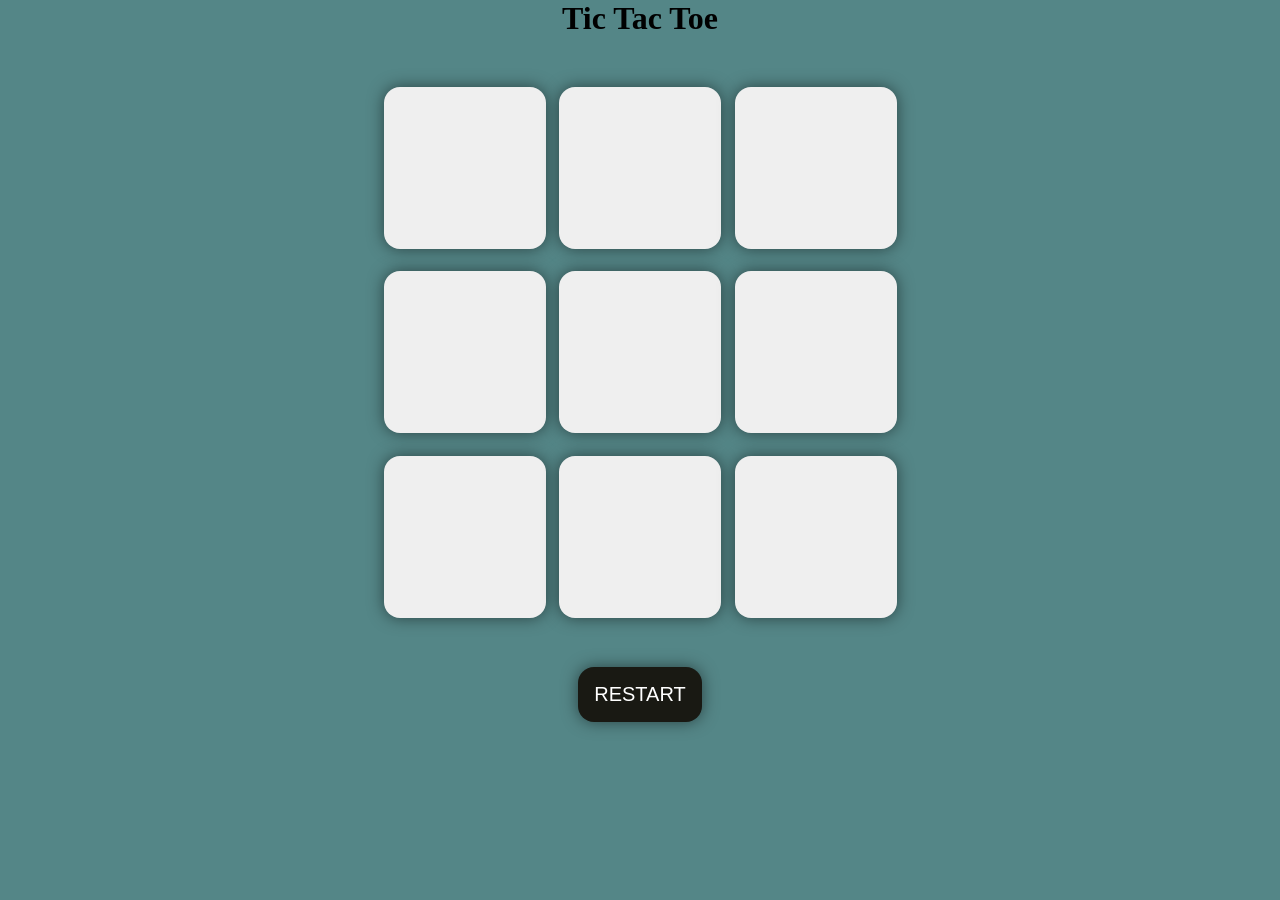
<file: project1.html>
<!DOCTYPE html>
<html lang="en">
<head>
    <meta charset="UTF-8">
    <meta name="viewport" content="width=device-width, initial-scale=1.0">
    <link rel="stylesheet" href="project1.css">
    <title>Document</title>
</head>
<body>
    <div class="msg-container hide">
        <p id="msg">Winner</p>
        <button id="new-btn">New Game</button>
    </div>
    <main>
        <h1>Tic Tac Toe</h1>
       <div class="container">
         <div class="game">
          <button class="box"></button>
          <button class="box"></button>
           <button class="box"></button>
            <button class="box"></button>
             <button class="box"></button>
              <button class="box"></button>
               <button class="box"></button>
                <button class="box"></button>
                 <button class="box"></button>
        </div></div>
        <button id="reset">RESTART</button>
    </main>
    <script src="project1.js"></script>
</body>
</html>
</file>
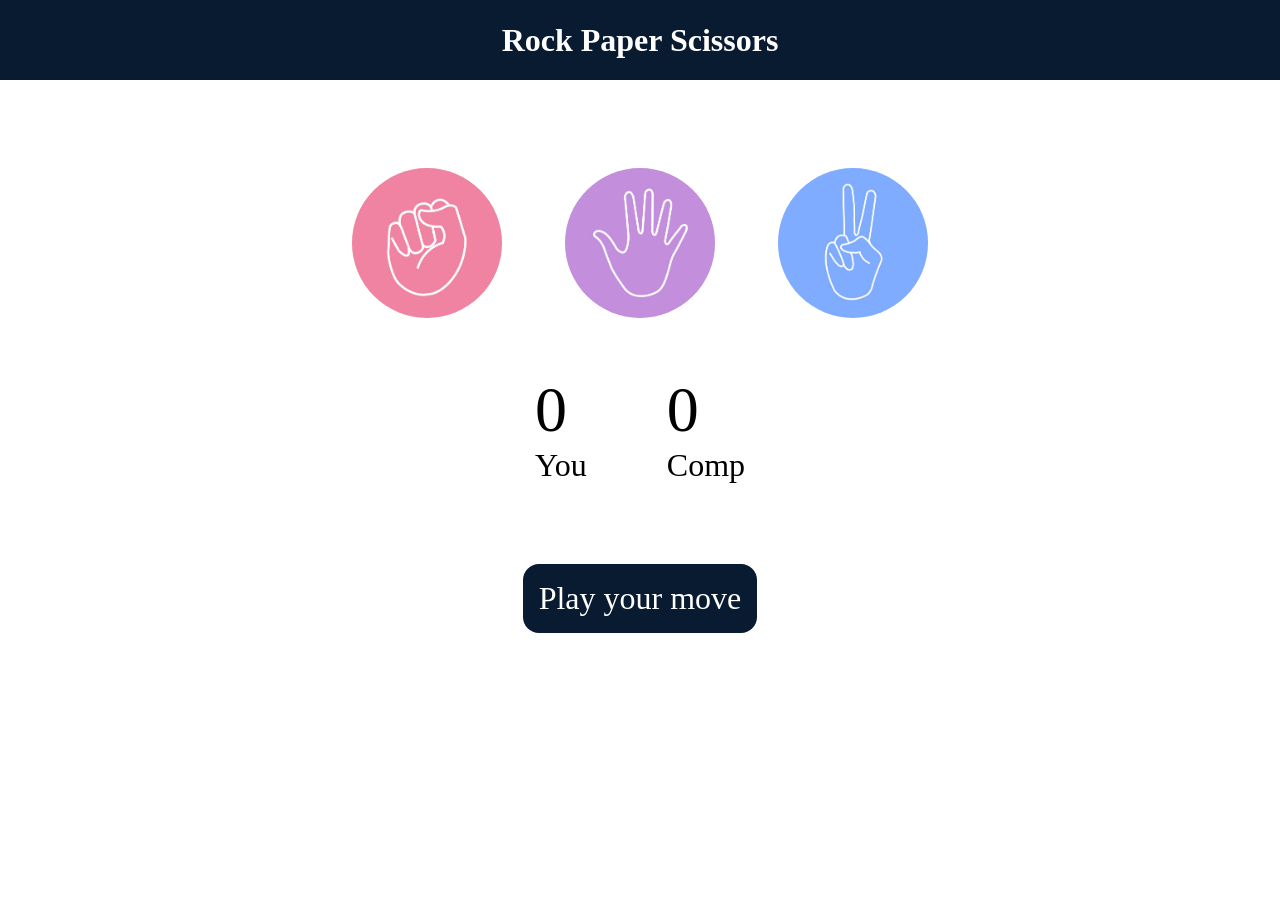
<file: project2.html>
<!DOCTYPE html>
<html lang="en">
<head>
    <meta charset="UTF-8">
    <meta name="viewport" content="width=device-width, initial-scale=1.0">
    <link rel="stylesheet" href="project2.css">
    <title>rock paper scissors game </title>

</head>
<body>
    <h1>Rock Paper Scissors</h1>
    <div class="choices">
        <div class="choice" id="rock">
            <img src="rock.jpeg" alt="">
        </div>
        <div class="choice" id="paper">
            <img src="paper.jpeg" alt="">
        </div>
         <div class="choice" id="scissor">
            <img src="scissor.jpeg" alt="">
        </div>
    </div>
    <div class="scoreboard">
        <div class="score">
            <p id="user-score">0</p>
            <p>You</p>

        </div>
         <div class="score">
            <p id="comp-score">0</p>
            <p>Comp</p>

        </div>

    </div>
    <div class="msg-container">
        <p id="msg">Play your move</p>

    </div>
    <script src="project2.js"></script>
</body>
</html>
</file>
<file: project1.css>
*{
    padding: 0;
    margin: 0;
}
body{
    background-color: #548687;
    text-align: center;
}
.container{
    height: 70vh;
    display: flex;
    justify-content: center;
    align-items: center;
}
.game{
    height: 60vmin;
    width: 60vmin;
    display: flex;
    flex-wrap: wrap;
    justify-content: center;
    align-items: center;
    gap: 1.5vmin;
}
.box{
    height: 18vmin;
    width: 18vmin;
    border-radius: 1rem;
    border: none;
    box-shadow: 0 0 1rem rgba(0, 0, 0, 0.5);
    font-size: 10vmin;
    color: #b0413e;
}
#reset{
    padding: 1rem;
    color: #fff;


    background-color:  #191913;
    border-radius: 1rem;
    border: none;
    box-shadow:0 0 1rem rgba(0, 0, 0, 0.5) ;
   
    font-size: 1.25rem;
}
#new-btn{
     padding: 1rem;
    color: #fff;


    background-color:  #191913;
    border-radius: 1rem;
    border: none;
    box-shadow:0 0 1rem rgba(0, 0, 0, 0.5) ;
   
    font-size: 1.25rem;
}

#msg{
    font-size: 8vmin;
}
.msg-container{
    height: 30vmin;
}
.hide{
    display: none;
}
</file>
<file: project2.css>
*{
    padding: 0;
    margin: 0;

}
h1 {
    background-color: #081b31;
    color: white;
    height: 5rem;
    text-align: center;
    line-height: 5rem;
}
.choice{
    height: 165px;
    width: 165px;
    border-radius: 50%;
    display: flex;
    justify-content: center;
    align-items: center;

}
img {
height: 150px;
width: 150px;
object-fit: cover;
border-radius: 50%;

}
.choices{
    display: flex;
    justify-content: center;
    align-items: center;
    gap: 3rem;
    margin-top: 5rem;

}
.choice:hover
{
  cursor: pointer;
  background-color: #081b31;
}
.scoreboard{
display: flex;
justify-content: center;
align-items: center;
font-size: 2rem;
margin-top: 3rem;
gap: 5rem;

}
#user-score, #comp-score{
    font-size: 4rem;

}
.msg-container{
     margin-top:5rem;
     display: flex;
     align-items: center;
     justify-content: center;
}
#msg{
    background-color: #081b31;
    color: white;
    font-size: 2rem;
   padding: 1rem;
    display: inline;
    border-radius: 1rem;
}
</file>
